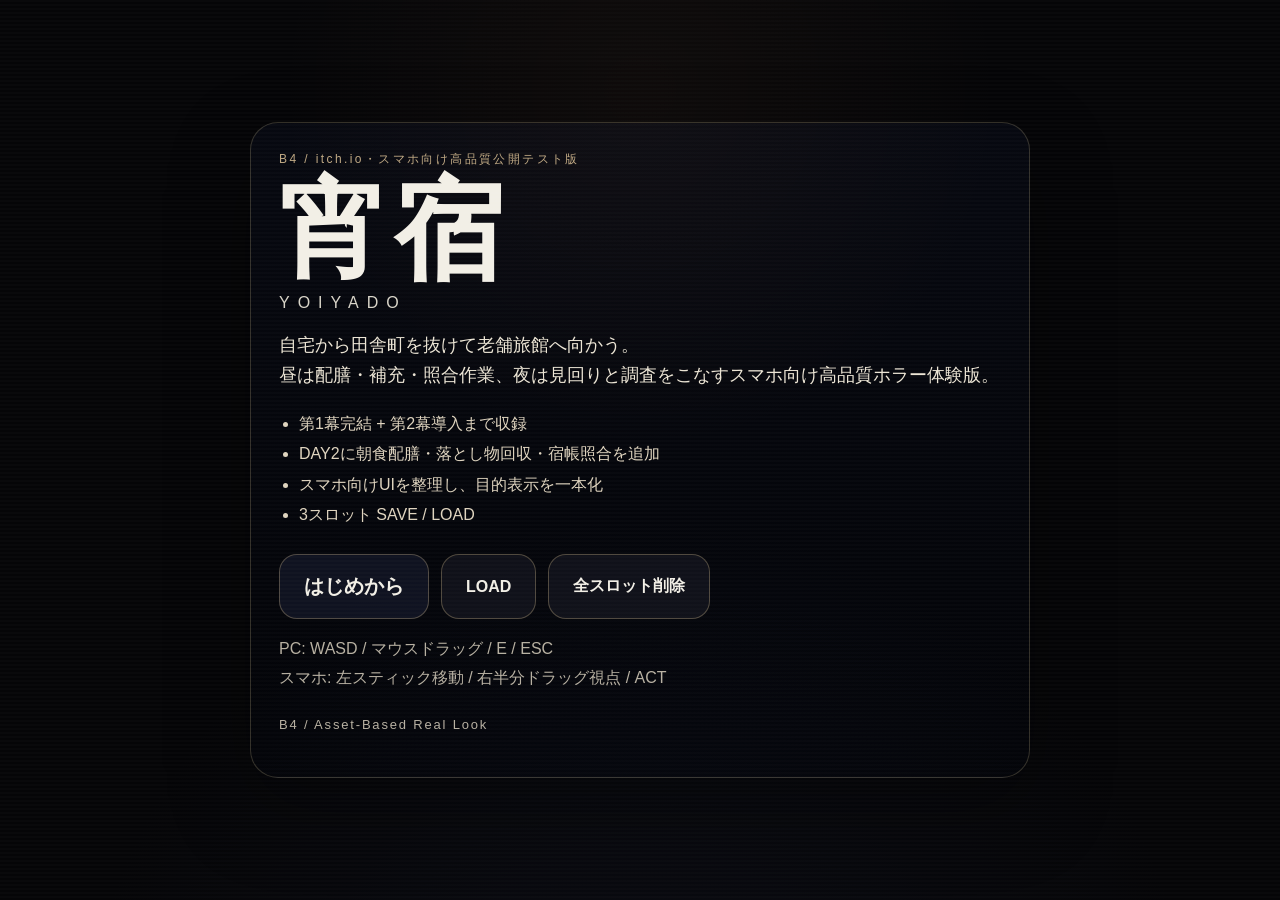
<file: index.html>
<!doctype html>
<html lang="ja">
<head>
  <meta charset="utf-8">
  <meta name="viewport" content="width=device-width, initial-scale=1, maximum-scale=1, user-scalable=no, viewport-fit=cover">
  <title>宵宿 B4 Mobile High Quality Beta</title>
  <link rel="stylesheet" href="styles.css?v=b4assets">
</head>
<body class="title-body">
  <div class="crt"></div>
  <main class="title-shell">
    <div class="title-card">
      <p class="eyebrow">B4 / itch.io・スマホ向け高品質公開テスト版</p>
      <h1>宵宿</h1>
      <p class="roman">YOIYADO</p>
      <p class="lead">自宅から田舎町を抜けて老舗旅館へ向かう。<br>昼は配膳・補充・照合作業、夜は見回りと調査をこなすスマホ向け高品質ホラー体験版。</p>
      <ul class="feature-list">
        <li>第1幕完結 + 第2幕導入まで収録</li>
        <li>DAY2に朝食配膳・落とし物回収・宿帳照合を追加</li>
        <li>スマホ向けUIを整理し、目的表示を一本化</li>
        <li>3スロット SAVE / LOAD</li>
      </ul>
      <div class="title-actions">
        <a class="main-btn" href="play.html?new=1">はじめから</a>
        <button class="sub-btn" id="open-title-load">LOAD</button>
        <button class="sub-btn" id="wipe-save">全スロット削除</button>
      </div>
      <p class="hint">PC: WASD / マウスドラッグ / E / ESC<br>スマホ: 左スティック移動 / 右半分ドラッグ視点 / ACT</p>
      <p class="version">B4 / Asset-Based Real Look</p>
    </div>
  </main>

  <div id="title-slot-overlay" class="overlay hidden title-slot-overlay">
    <div class="menu-card slot-card">
      <h2>LOAD</h2>
      <p class="slot-note">読み込むセーブデータを選んでください。</p>
      <div id="title-slot-list" class="slot-list"></div>
      <button id="close-title-load">閉じる</button>
    </div>
  </div>

  <script>
    (function(){
      const SAVE_PREFIX = 'yoiyado_b1_smartphone_slot_';
      const overlay = document.getElementById('title-slot-overlay');
      const list = document.getElementById('title-slot-list');
      const openBtn = document.getElementById('open-title-load');
      const closeBtn = document.getElementById('close-title-load');
      const wipeBtn = document.getElementById('wipe-save');

      function slotKey(n){ return SAVE_PREFIX + n; }
      function escapeHtml(str){ return String(str).replace(/[&<>"]/g, s => ({'&':'&amp;','<':'&lt;','>':'&gt;','"':'&quot;'}[s])); }
      function renderSlots(){
        const labels = { start_note:'机へ', leave_home:'玄関へ', walk_to_ryokan:'旅館入口へ', talk_okami:'女将へ', get_tray:'厨房へ', deliver_201:'201号室へ', report_okami:'帳場へ戻る', stock_amenities:'戸棚へ', place_amenities:'備品箱へ', arrange_slippers:'下駄箱前へ', restock_towels:'浴場前へ', answer_phone:'浴場前へ', inspect_archive:'宿帳庫へ', escape_archive:'帳場へ逃げる', sleep_day1:'布団へ', leave_home_day2:'玄関へ', commute_day2:'旅館入口へ', talk_maid:'仲居へ', inspect_north:'北廊下へ', inspect_detached:'離れ通路へ', escape_detached:'帳場へ逃げる', finale:'女将へ' };
        list.innerHTML = '';
        for (let i=1;i<=3;i++){
          const raw = localStorage.getItem(slotKey(i));
          const wrap = document.createElement('div');
          wrap.className = 'slot-row';
          const btn = document.createElement('button');
          btn.className = 'slot-btn';
          if(raw){
            try{
              const data = JSON.parse(raw);
              const area = data.areaLabel || data.area || '不明';
              const objective = labels[data.step] || data.step || '進行中';
              btn.innerHTML = '<strong>SLOT ' + i + '</strong><span>' + escapeHtml(area) + ' / ' + escapeHtml(objective) + '</span>';
              btn.addEventListener('click', ()=>{ location.href = 'play.html?slot=' + i; });
            }catch(e){
              btn.innerHTML = '<strong>SLOT ' + i + '</strong><span>読込失敗</span>';
              btn.disabled = true;
            }
          }else{
            btn.innerHTML = '<strong>SLOT ' + i + '</strong><span>空き</span>';
            btn.disabled = true;
          }
          wrap.appendChild(btn);
          list.appendChild(wrap);
        }
      }
      openBtn.addEventListener('click', function(){ renderSlots(); overlay.classList.remove('hidden'); });
      closeBtn.addEventListener('click', function(){ overlay.classList.add('hidden'); });
      overlay.addEventListener('click', function(e){ if(e.target === overlay) overlay.classList.add('hidden'); });
      wipeBtn.addEventListener('click', function(){
        for(let i=1;i<=3;i++) localStorage.removeItem(slotKey(i));
        alert('3つのセーブスロットを削除しました');
        renderSlots();
      });
    })();
  </script>
</body>
</html>
</file>
<file: styles.css>
:root{
  --bg:#050507;
  --panel:rgba(6,8,15,.82);
  --panel-2:rgba(10,12,22,.92);
  --line:rgba(177,162,122,.28);
  --text:#f2efe6;
  --sub:#bfa883;
  --accent:#d6c18f;
  --danger:#d06b60;
  --safe-top:env(safe-area-inset-top, 0px);
  --safe-bottom:env(safe-area-inset-bottom, 0px);
  --safe-left:env(safe-area-inset-left, 0px);
  --safe-right:env(safe-area-inset-right, 0px);
}
*{box-sizing:border-box; -webkit-tap-highlight-color:transparent; touch-action:manipulation;}
html,body{margin:0; padding:0; width:100%; height:100%; overflow:hidden; background:var(--bg); color:var(--text); font-family:-apple-system,BlinkMacSystemFont,"Hiragino Sans","Yu Gothic UI",sans-serif;}
body{overscroll-behavior:none;}
.title-body,.play-body{position:relative;}
.crt{pointer-events:none; position:fixed; inset:0; background:
  repeating-linear-gradient(180deg, rgba(255,255,255,.02) 0 2px, rgba(0,0,0,0) 2px 4px),
  radial-gradient(circle at 50% 10%, rgba(255,164,96,.06), transparent 35%),
  radial-gradient(circle at 50% 120%, rgba(60,74,130,.14), transparent 45%);
  mix-blend-mode:screen; opacity:.65; z-index:4;
}
.title-shell{position:relative; z-index:2; display:grid; place-items:center; min-height:100%; padding:24px;}
.title-card{max-width:780px; width:min(92vw,780px); padding:28px; border:1px solid var(--line); border-radius:28px; background:linear-gradient(180deg, rgba(7,9,17,.95), rgba(3,4,8,.92)); box-shadow:0 30px 80px rgba(0,0,0,.45);}
.eyebrow{margin:0 0 8px; letter-spacing:.2em; color:var(--sub); font-size:12px;}
.title-card h1{font-size:clamp(56px,12vw,110px); margin:0; line-height:1; letter-spacing:.04em;}
.roman{margin:8px 0 18px; letter-spacing:.5em; color:#d8d4c8;}
.lead{font-size:18px; line-height:1.7; color:#ece5d5;}
.feature-list{padding-left:20px; line-height:1.9; color:#dfd4bf;}
.title-actions{display:flex; gap:12px; flex-wrap:wrap; margin-top:24px;}
.main-btn,.sub-btn{appearance:none; border:none; cursor:pointer; text-decoration:none; color:var(--text); background:rgba(16,19,34,.95); border:1px solid rgba(216,193,143,.32); border-radius:18px; padding:18px 24px; font-size:20px; font-weight:700;}
.sub-btn{background:rgba(17,18,26,.9); font-size:16px;}
.hint,.version{color:#b7b0a1; line-height:1.8;}
.version{margin-top:20px; font-size:13px; letter-spacing:.14em;}

#game-root{position:fixed; inset:0; overflow:hidden; background:#020306;}
#game-canvas{position:absolute; inset:0; width:100%; height:100%; display:block;}
.hud{position:absolute; inset:0; z-index:3; pointer-events:none;}
.hud-left,.hud-right{position:absolute; top:calc(var(--safe-top) + 14px); display:flex; gap:10px; align-items:flex-start;}
.hud-left{left:calc(var(--safe-left) + 14px); flex-direction:column;}
.hud-right{right:calc(var(--safe-right) + 14px); flex-direction:column; align-items:flex-end;}
.badge,.distance-pill,.menu-btn,.objective-panel,.prompt,.menu-card,.dialogue,.joystick-base,.act-btn,.look-zone,#minimap{backdrop-filter:blur(10px); background:var(--panel); border:1px solid var(--line); box-shadow:0 16px 34px rgba(0,0,0,.28);}
.badge{padding:6px 9px; border-radius:12px; min-width:64px; font-weight:700; text-align:center; font-size:11px;}
.badge.secondary{color:#e5d1ad; opacity:.92;}
#objective-panel,#minimap{display:none !important;}
.distance-pill{padding:10px 14px; border-radius:18px; font-weight:700; font-size:16px; color:#f0d68e; max-width:min(64vw, 360px); white-space:nowrap; overflow:hidden; text-overflow:ellipsis;}
.menu-btn{pointer-events:auto; appearance:none; border:none; color:var(--text); padding:12px 20px; border-radius:18px; font-weight:800; font-size:16px; cursor:pointer;}
.objective-panel{position:absolute; left:calc(var(--safe-left) + 18px); bottom:calc(var(--safe-bottom) + 142px); width:min(440px, calc(100vw - 172px)); padding:16px 18px; border-radius:20px;}
.objective-title{font-size:12px; letter-spacing:.18em; color:var(--sub); margin-bottom:8px;}
.objective-text{font-size:24px; font-weight:800; line-height:1.35;}
.objective-sub{margin-top:6px; color:#cbc0a7;}
.prompt{position:absolute; top:calc(var(--safe-top) + 110px); left:50%; bottom:auto; transform:translateX(-50%); min-width:220px; max-width:min(54vw, 380px); padding:10px 14px; border-radius:16px; text-align:center; font-weight:700; opacity:0; transition:.18s ease; z-index:3; pointer-events:none; white-space:nowrap; overflow:hidden; text-overflow:ellipsis; font-size:14px;}
.prompt.show{opacity:1;}
@media (max-width: 900px){
  .prompt{top:calc(var(--safe-top) + 146px); left:calc(var(--safe-left) + 122px); max-width:min(52vw, 280px); font-size:14px; padding:10px 14px;}
}

#minimap{position:absolute; top:calc(var(--safe-top) + 86px); right:calc(var(--safe-right) + 14px); width:270px; height:150px; border-radius:22px; padding:0;}
.joystick-zone{position:absolute; z-index:3; left:calc(var(--safe-left) + 18px); bottom:calc(var(--safe-bottom) + 18px); width:150px; height:150px; pointer-events:auto; touch-action:none;}
.move-label{position:absolute; left:14px; top:10px; color:rgba(203,195,178,.62); font-size:12px; letter-spacing:.18em;}
.joystick-base{position:absolute; inset:0; border-radius:28px; display:grid; place-items:center; background:rgba(6,8,15,.22); border:1px solid rgba(177,162,122,.12); box-shadow:0 10px 22px rgba(0,0,0,.10);} 
.joystick-knob{width:56px; height:56px; border-radius:50%; background:rgba(255,255,255,.12); border:1px solid rgba(255,255,255,.14); transform:translate3d(0,0,0);} 
.look-zone{position:absolute; z-index:3; right:calc(var(--safe-right) + 118px); bottom:calc(var(--safe-bottom) + 22px); width:118px; height:64px; border-radius:20px; display:grid; place-items:center; color:rgba(185,177,162,.38); font-size:11px; letter-spacing:.16em; pointer-events:none; background:rgba(6,8,15,.06); border:1px solid rgba(177,162,122,.05);} 
.act-btn{position:absolute; z-index:3; right:calc(var(--safe-right) + 18px); bottom:calc(var(--safe-bottom) + 18px); width:150px; height:92px; border-radius:26px; pointer-events:auto; appearance:none; border:none; color:rgba(255,255,255,.94); font-size:40px; font-weight:900; letter-spacing:.04em; background:rgba(6,8,15,.24); border:1px solid rgba(177,162,122,.12); box-shadow:0 10px 22px rgba(0,0,0,.10);} 
.dialogue{position:absolute; left:18px; right:18px; bottom:calc(var(--safe-bottom) + 18px); z-index:5; pointer-events:auto; border-radius:24px; display:grid; grid-template-columns:130px 1fr; overflow:hidden;}
.portrait{min-height:180px; background:linear-gradient(180deg, rgba(58,61,80,.65), rgba(14,16,24,.8)); display:grid; place-items:center;}
.dialogue-box{padding:18px 20px 22px;}
.dialogue-name{font-size:18px; color:var(--accent); font-weight:800; margin-bottom:8px;}
.dialogue-text{font-size:24px; line-height:1.6; white-space:pre-wrap;}
.dialogue-continue{margin-top:10px; color:#b8afa0; font-size:14px;}
.overlay{position:absolute; inset:0; z-index:6; display:grid; place-items:center; background:rgba(0,0,0,.42);}
.menu-card{width:min(92vw,420px); padding:28px; border-radius:26px; text-align:center; background:var(--panel-2);}
.menu-card h2{margin:0 0 16px; font-size:30px;}
.menu-card p{line-height:1.8; color:#d5c7b3;}
.menu-card button{appearance:none; display:block; width:100%; margin-top:10px; padding:16px 18px; border-radius:18px; border:1px solid rgba(216,193,143,.32); background:rgba(17,19,30,.96); color:var(--text); font-size:18px; font-weight:800;}
.hidden{display:none !important;}

@media (max-width: 900px){
  .title-card{padding:24px 18px 20px;}
  .lead{font-size:16px;}
  .feature-list{font-size:14px;}
  .distance-pill{font-size:14px; max-width:58vw;}
  .badge{min-width:76px; padding:8px 10px; font-size:13px;}
  .act-btn{width:122px; height:82px; font-size:34px;}
  .look-zone{right:calc(var(--safe-right) + 98px); width:94px; font-size:10px;}
  .joystick-zone{width:136px; height:136px;}
  .dialogue{grid-template-columns:96px 1fr;}
  .portrait{min-height:142px;}
  .dialogue-text{font-size:18px;}
}


.slot-card{max-width:min(92vw,560px);}
.slot-note{margin:0 0 12px; color:#d5c7b3; line-height:1.6;}
.slot-list{display:grid; gap:10px;}
.slot-row{display:grid;}
.slot-btn{appearance:none; width:100%; text-align:left; display:grid; gap:4px; padding:16px 18px; border-radius:18px; border:1px solid rgba(216,193,143,.32); background:rgba(17,19,30,.96); color:var(--text);}
.slot-btn strong{font-size:16px; letter-spacing:.08em;}
.slot-btn span{font-size:14px; color:#d5c7b3;}
.slot-btn:disabled{opacity:.48;}
.title-slot-overlay{z-index:6;}
</file>
